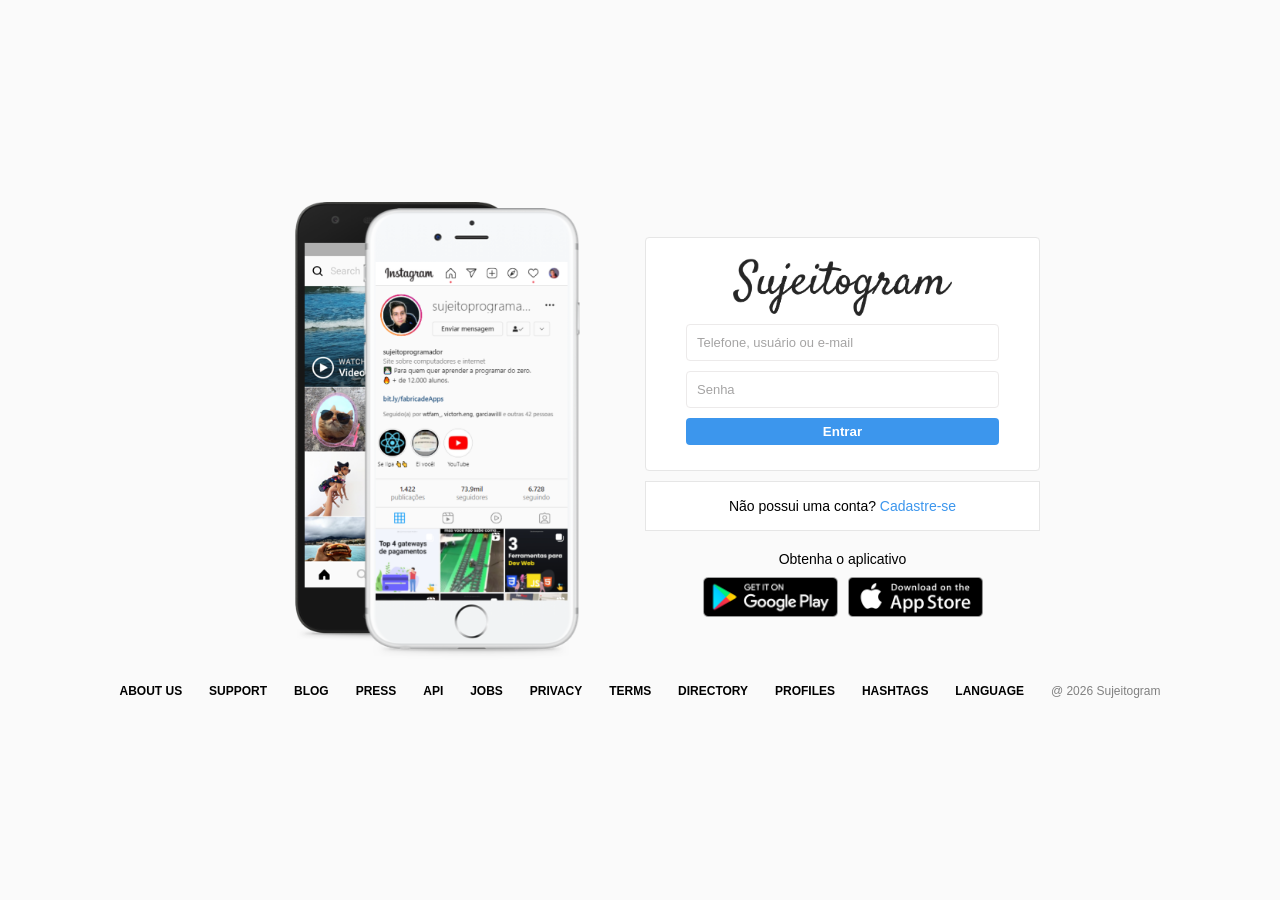
<file: index.html>
<!DOCTYPE html>
<html lang="pt-br">

<head>
  <meta charset="UTF-8">
  <meta name="viewport" content="width=device-width, initial-scale=1.0">
  <link rel="stylesheet" href="style.css">
  <title>Sujeitogram - A sua rede social</title>
</head>

<body>
  <div class="wrapper">
    <div class="container">
      <div class="column left"></div>
      <div class="column right">
        <div class="login-panel">
          <div class="logo">
            <img src="assets/logo.png" alt="Logo Sujeitogram">
          </div>
          <form>
            <input type="text" name="username" placeholder="Telefone, usuário ou e-mail">
            <input type="password" name="senha" placeholder="Senha">
            <input type="submit" value="Entrar">
          </form>
        </div>
        <div class="infobox">
          <p>Não possui uma conta? <a href="signup.html">Cadastre-se</a></p>
        </div>
        <div class="apps-downloads">
          <p>Obtenha o aplicativo</p>
          <div class="apps">
            <img src="assets/googleplay.png" alt="Instalar aplicativo na playstore">
            <img src="assets/appstore.png" alt="Instalar aplicativo na appstore">
          </div>
        </div>
      </div>
    </div>
    <footer>
      <div class="footer-inner">
        <a href="#">about us</a>
        <a href="#">support</a>
        <a href="#">blog</a>
        <a href="#">press</a>
        <a href="#">api</a>
        <a href="#">jobs</a>
        <a href="#">privacy</a>
        <a href="#">terms</a>
        <a href="#">directory</a>
        <a href="#">profiles</a>
        <a href="#">hashtags</a>
        <a href="#">language</a>
        <div class="text-small">
          @ 2026 Sujeitogram
        </div>
      </div>
    </footer>
  </div>
</body>

</html>
</file>
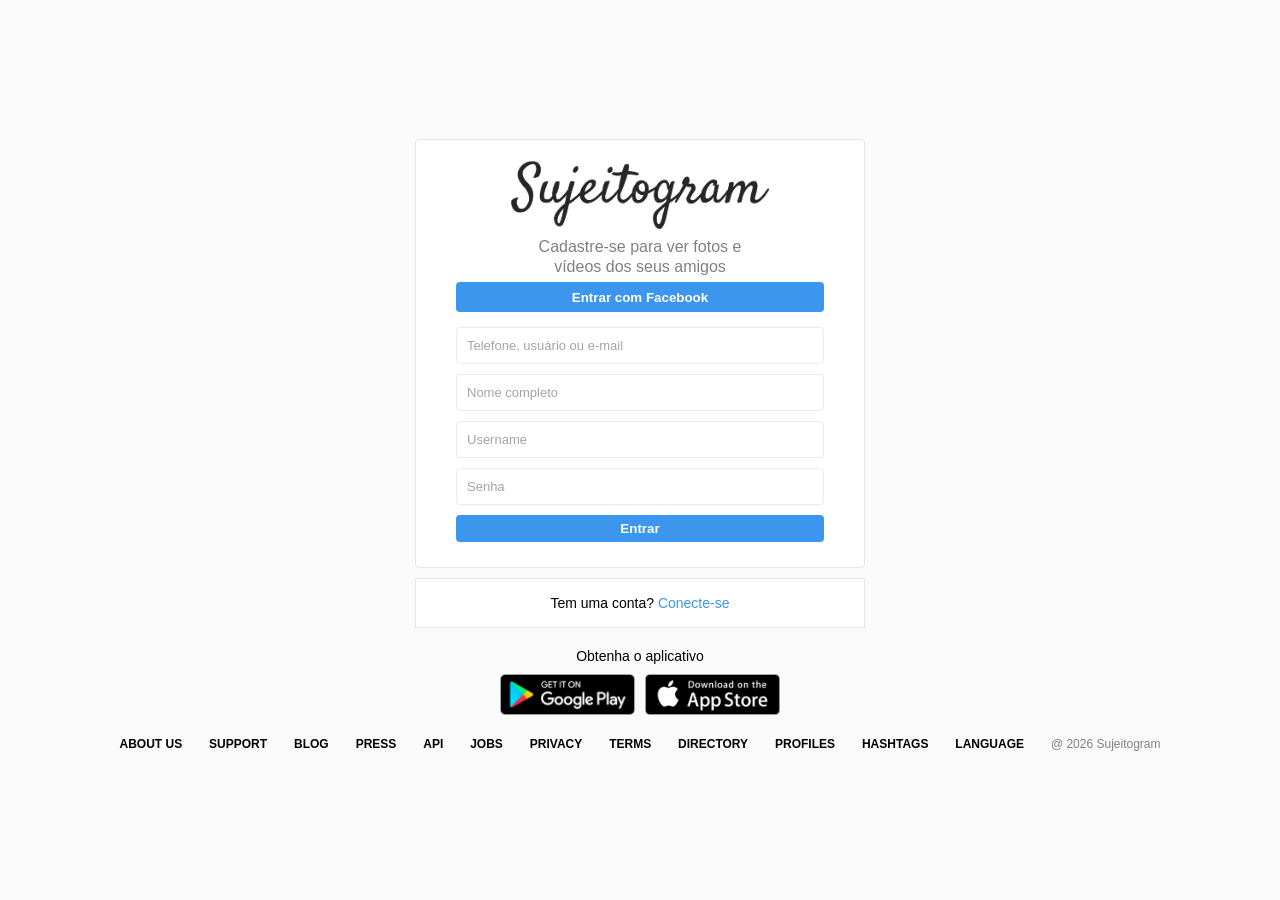
<file: signup.html>
<!DOCTYPE html>
<html lang="pt-br">

<head>
  <meta charset="UTF-8">
  <meta name="viewport" content="width=device-width, initial-scale=1.0">
  <link rel="stylesheet" href="style.css">
  <title>Sujeitogram - A sua rede social</title>
</head>

<body>
  <div class="wrapper">
    <div class="container-signup">
      <div class="column right">
        <div class="login-panel">
          <div class="logo">
            <img src="assets/logo.png" alt="Logo Sujeitogram">
          </div>
          <div class="message">
            Cadastre-se para ver fotos e vídeos dos seus amigos
          </div>
          <button class="cta-button">
            Entrar com Facebook
          </button>
          <form>
            <input type="text" name="login" placeholder="Telefone, usuário ou e-mail">
            <input type="text" name="nome" placeholder="Nome completo">
            <input type="text" name="username" placeholder="Username">
            <input type="password" name="senha" placeholder="Senha">
            <input type="submit" value="Entrar">
          </form>
        </div>
        <div class="infobox">
          <p>Tem uma conta? <a href="index.html">Conecte-se</a></p>
        </div>
        <div class="apps-downloads">
          <p>Obtenha o aplicativo</p>
          <div class="apps">
            <img src="assets/googleplay.png" alt="Instalar aplicativo na playstore">
            <img src="assets/appstore.png" alt="Instalar aplicativo na appstore">
          </div>
        </div>
      </div>
    </div>
    <footer>
      <div class="footer-inner">
        <a href="#">about us</a>
        <a href="#">support</a>
        <a href="#">blog</a>
        <a href="#">press</a>
        <a href="#">api</a>
        <a href="#">jobs</a>
        <a href="#">privacy</a>
        <a href="#">terms</a>
        <a href="#">directory</a>
        <a href="#">profiles</a>
        <a href="#">hashtags</a>
        <a href="#">language</a>
        <div class="text-small">
          @ 2026 Sujeitogram
        </div>
      </div>
    </footer>
  </div>
</body>

</html>
</file>
<file: style.css>
* {
  padding: 0;
  margin: 0;
  box-sizing: border-box;
}

body {
  --background: #fafafa;
  --background-secondary: #ffffff;
  --color-primary: #3c96ed;
  --color-secondary: #ffffff;
  --border-panel: #e6e6e6;
  --border-input: #eceaea;
  --placeholder-color: #a5a4a4;
  --text-collor: #000;
  --text-secondary: #808080;
  --focus-color: #a1a1a1;

  font-family: Arial, Helvetica, sans-serif;
  font-size: 14px;
  background-color: var(--background);
  user-select: none;
}

img {
  max-width: 100%;
}

a {
  color: var(--color-primary);
  text-decoration: none;
}

.wrapper {
  width: 100%;
  height: 100vh;
  display: flex;
  flex-direction: column;
  justify-content: center;
  align-items: center;
}

.container {
  margin-bottom: 20px;
  width: 800px;
  display: flex;
  align-items: center;
  gap: 10px;
}

.column {
  flex: 1;
}

.left {
  background-image: url(assets/main-foto.png);
  background-size: 350px;
  background-position: center;
  background-repeat: no-repeat;
  height: 470px;
}

.login-panel {
  background-color: var(--background-secondary);
  border: 1px solid var(--border-panel);
  border-radius: 4px;
  padding: 20px 40px;
  text-align: center;
}

.logo {
  margin-inline: auto;
  width: 70%;
}

form {
  display: flex;
  flex-direction: column;
  gap: 10px;
  margin-block: 5px;
}

input[type="text"],
input[type="password"] {
  border: 1px solid var(--border-input);
  background-color: var(--background-secondary);
  padding: 10px;
  border-radius: 4px;
  font-size: 13px;
}

input[type="text"]:focus,
input[type="password"]:focus {
  outline: none;
  border-color: var(--focus-color);
}

input[type="submit"] {
  padding: 6px;
  border: 0;
  background-color: var(--color-primary);
  color: var(--color-secondary);
  font-weight: bold;
  border-radius: 4px;
  cursor: pointer;
}

input::placeholder {
  color: var(--placeholder-color);
}

.infobox {
  background-color: var(--background-secondary);
  border: 1px solid var(--border-panel);
  height: 50px;
  margin-top: 10px;
  display: flex;
  justify-content: center;
  align-items: center;
}

footer {
  width: 90%;
  text-align: center;
  margin-bottom: 10px;
}

.footer-inner a {
  text-transform: uppercase;
  color: var(--text-collor);
  font-weight: bold;
  font-size: 12px;
  margin-right: 2%;
}

.text-small {
  display: inline-block;
  color: var(--text-secondary);
  font-size: 12px;
}

.apps-downloads {
  text-align: center;
  margin-top: 20px;
}

.apps {
  display: flex;
  justify-content: center;
  gap: 10px;
  margin-top: 10px;
}

.apps img {
  width: 135px;
  cursor: pointer;
}

.container-signup {
  width: 450px;
  margin-bottom: 20px;
}

.message {
  width: 65%;
  margin-inline: auto;
  color: var(--text-secondary);
  font-size: 16px;
  line-height: 20px;
  margin-block: 5px;
}

.cta-button {
  width: 100%;
  height: 30px;
  color: var(--color-secondary);
  background-color: var(--color-primary);
  border: 0;
  font-weight: bold;
  border-radius: 4px;
  margin-bottom: 10px;
}

@media(max-width: 805px) {
  .container {
    width: 100%;
  }

  .container-signup {
    width: 100%;
  }

  .left {
    display: none;
  }

  .login-panel,
  .infobox {
    margin-inline: auto;
    width: 70%;
    padding-inline: 10px;
  }
}

@media(max-width: 596px) {

  .login-panel,
  .infobox {
    width: 90%;
  }
}
</file>
